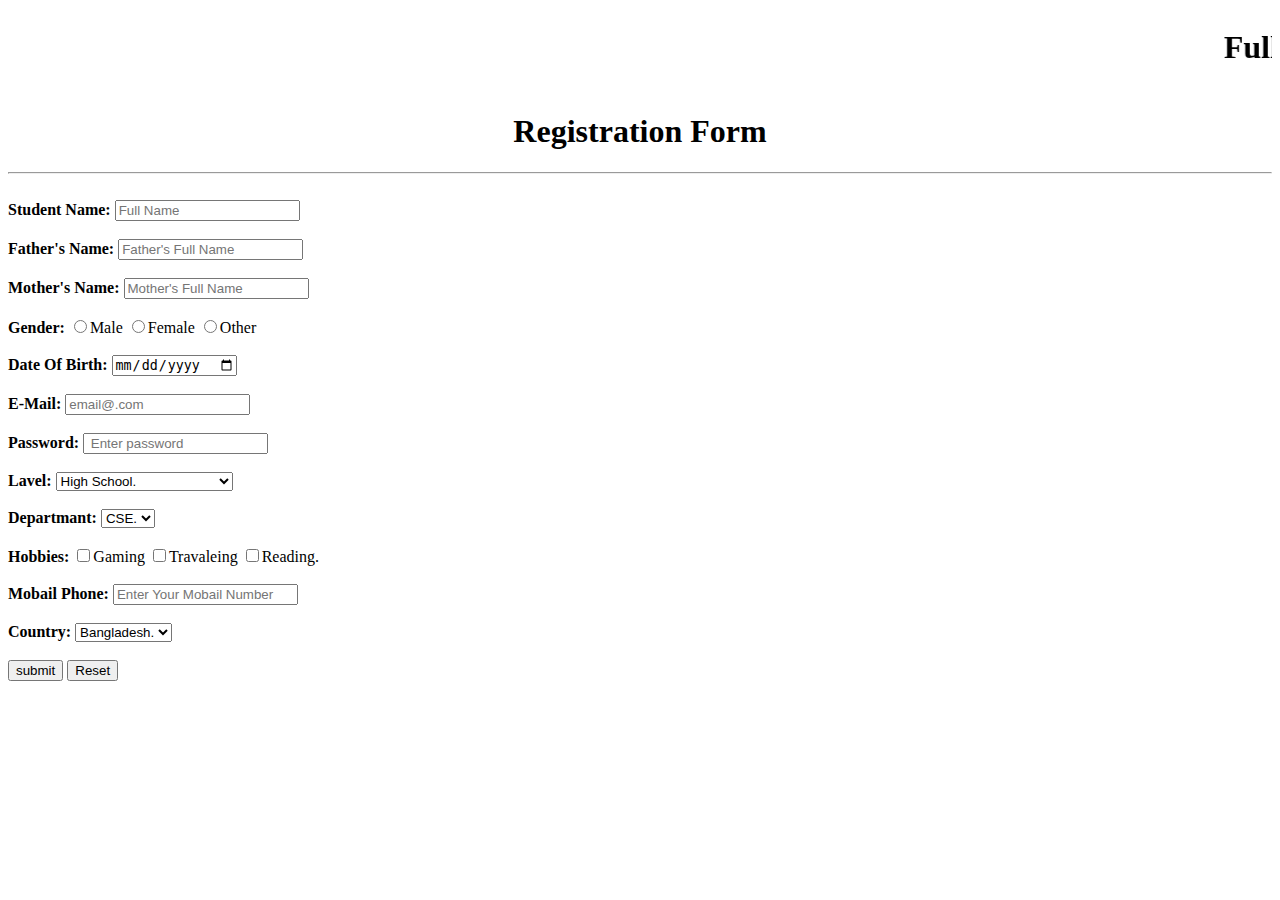
<file: class03/index.html>
<!DOCTYPE html>
<html lang="en">
<head>
    <meta charset="UTF-8">
    <meta http-equiv="X-UA-Compatible" content="IE=edge">
    <meta name="viewport" content="width=device-width, initial-scale=1.0">
    <title>Document</title>
</head>
<body >
   
   
    <marquee><h1>Full Stack Web Development Batch-5</h1></marquee>
    <h1 align="center">Registration Form</h1>
    <hr><br>
<label for="text"><b>Student Name:</b></label>
<input type="text" id="std-name" name="full name" placeholder="Full Name"><br><br>

<label><b>Father's Name:</b></label>
<input type="text" name="Father_name" placeholder="Father's Full Name"><br><br>
<label><b>Mother's Name:</b></label>
<input type="text" name="Mother_name" placeholder="Mother's Full Name"><br><br>
<label><b>Gender:</b></label>
<input type="radio" name="gender" value="male">Male
<input type="radio" name="gender" value="Female">Female
<input type="radio" name="gender" value="Other">Other<br><br>
<label><b>Date Of Birth:</b></label>
<input type="date" name="DOB"  ><br><br> 
<label><b>E-Mail:</b></label>
<input type="email" name="email" placeholder="email@.com"><br><br>
<label><b>Password:</b></label>
<input type="password" name="password" placeholder=" Enter password" required><br><br>
<label><b>Lavel:</b></label>
<select>
  <option>High School.</option>
  <option>Higher Secondary School.</option>
  <option>Bachelors.</option>
  <option>Phd.</option><br><br>          
</select><br><br>
<label><b>Departmant:</b></label>
<select>
    <option>CSE.</option>
    <option>EEE.</option>
    <option>CE.</option>
</select><br><br>
<label><b>Hobbies:</b></label>
<input type="checkbox" name="Gaming">Gaming
<input type="checkbox" name="Gaming">Travaleing
<input type="checkbox" name="Gaming">Reading.
<br><br>
<label><b>Mobail Phone:</b></label>
<input type="tel" name="tel" placeholder="Enter Your Mobail Number" ><br><br>
<label><b> Country:</b></label>
<select>
    <option>Bangladesh.</option>
    <option>India.</option>
    <option>Pakistan.</option>
    <option>USA.</option>
</select><br><br>

<input type="submit" value="submit">
<input type="reset" value="Reset">
</body>
</html>
</file>
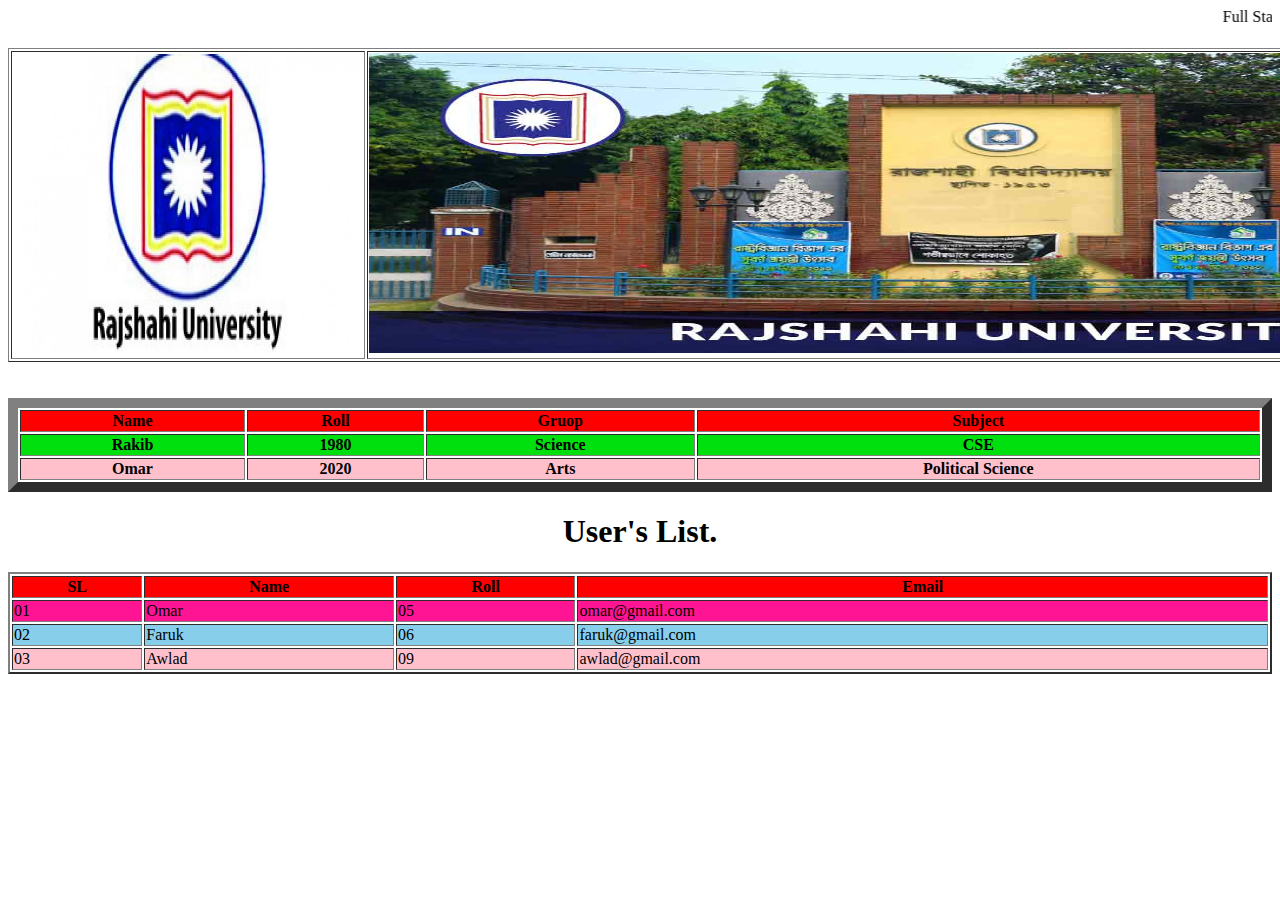
<file: class04/index.html>
<!DOCTYPE html>
<html lang="en">
<head>
    <meta charset="UTF-8">
    <meta http-equiv="X-UA-Compatible" content="IE=edge">
    <meta name="viewport" content="width=device-width, initial-scale=1.0">
    <title>Table</title>
</head>
<body >
    <marquee>Full Stack Wev Deblopment Coure_5</marquee>
<br><br>

<table border="1"width=100% ">

    <tr >
        <th width="20%" height="300px" bgcolor=""> <img src="RU logo.jpg" width="350" height="299"/>
        </th>
        
        
        <th width="80%" height="200" >
            <img src="RU banner.jpg" width="1225" height="300" />
        </th>
    </tr>
</table>








<br><br>
<table border="10" width="100%px" height="40px" >
    <tr>
        <th bgcolor="red">Name</th>
        <th bgcolor="red">Roll</th>
        <th bgcolor="red">Gruop</th>
        <th bgcolor="red">Subject</th>
    </tr>
    <tr bgcolor="orenge">
       
        <th>Rakib</th> 
        <th>1980</th> 
        <th>Science</th> 
        <th>CSE</th>
    </tr>
<tr bgcolor="pink">
   
    <th>Omar</th>
    <th>2020</th>
    <th>Arts</th>
    <th>Political Science</th>
</tr>
</table>
<h1 style="text-align: center;">User's List.</h1>
<table border="2" width="100%px" height="40px">
    <tr bgcolor="red">
        <th>SL</th>
        <th>Name</th>
        <th>Roll</th>
        <th>Email</th>
    </tr>
    <tr bgcolor="deeppink">
        <td>01</td>
        <td>Omar</td>
        <td>05</td>
        <td>omar@gmail.com</td>
    </tr>
    <tr bgcolor="skyblue">
        <td>02</td>
        <td>Faruk</td>
        <td  >06</td>
        <td>faruk@gmail.com</td>
    </tr>
    <tr bgcolor="pink">
        <td>03</td>
        <td >Awlad</td>
        <td>09</td>
        <td>awlad@gmail.com</td>
    </tr>
</table>

</body>
</html>
</file>
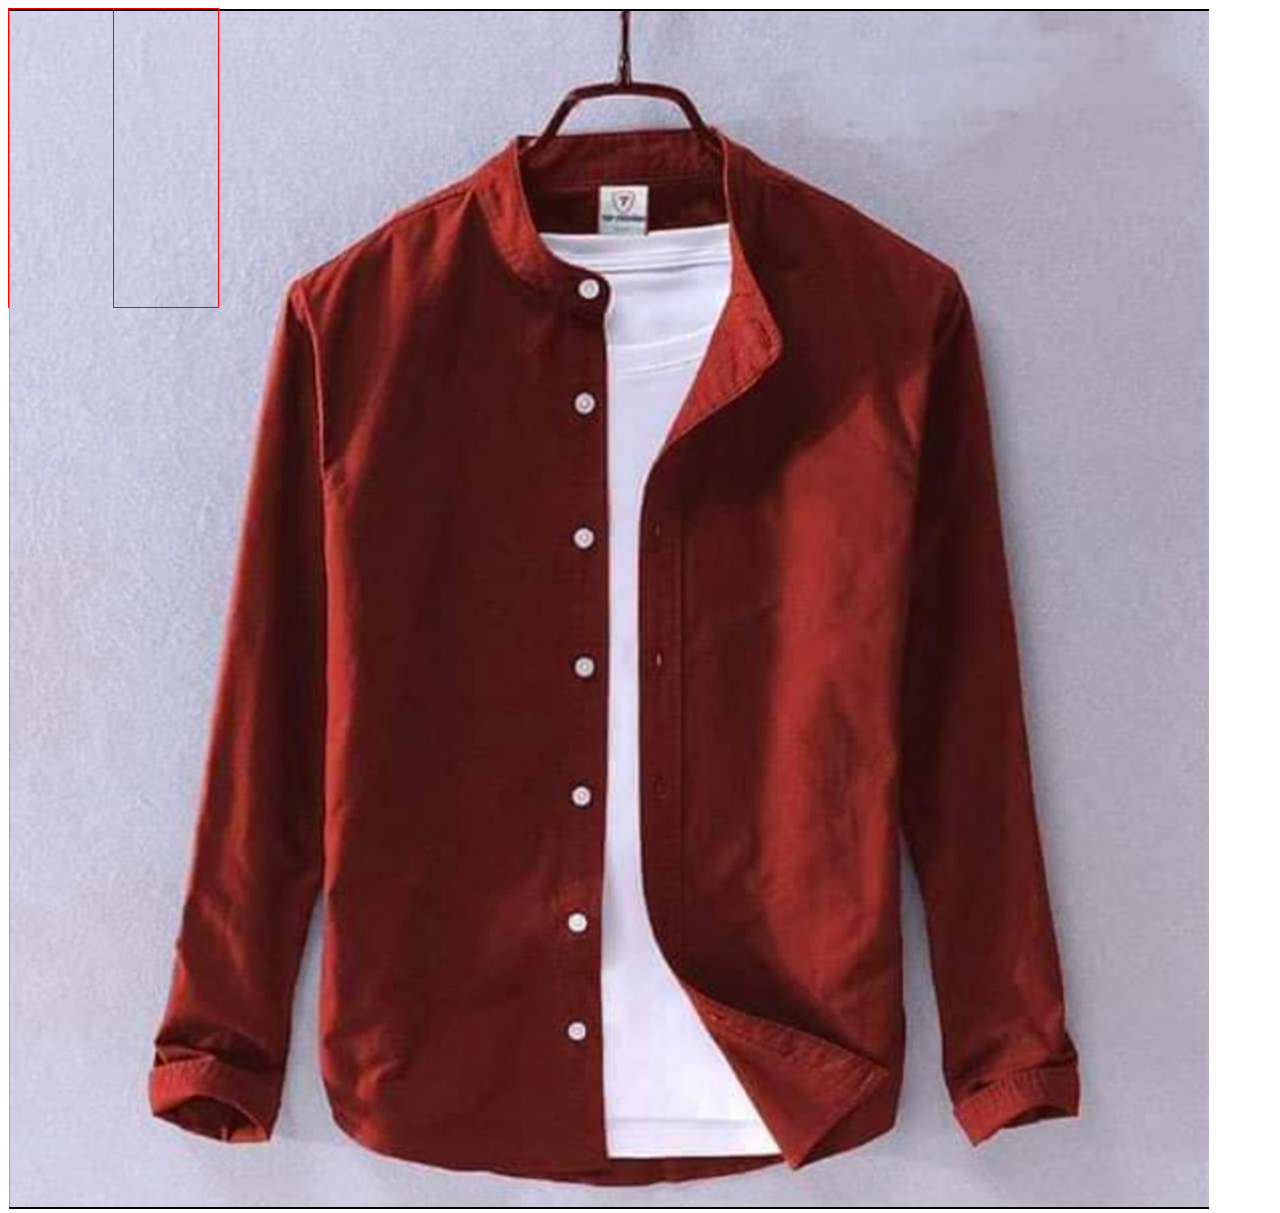
<file: class06/index.html>
<!DOCTYPE html>
<html lang="en">
<head>
    <meta charset="UTF-8">
    <meta http-equiv="X-UA-Compatible" content="IE=edge">
    <meta name="viewport" content="width=device-width, initial-scale=1.0">
    <title>Document</title>
    <link rel="stylesheet" href="style.css"/>
</head>
<body>

<div class="col-1" logo-height >
    <img src="shirt2.jpg">
</div>

<div class="col-1" banner-height ></div>


</body>
</html>
</file>
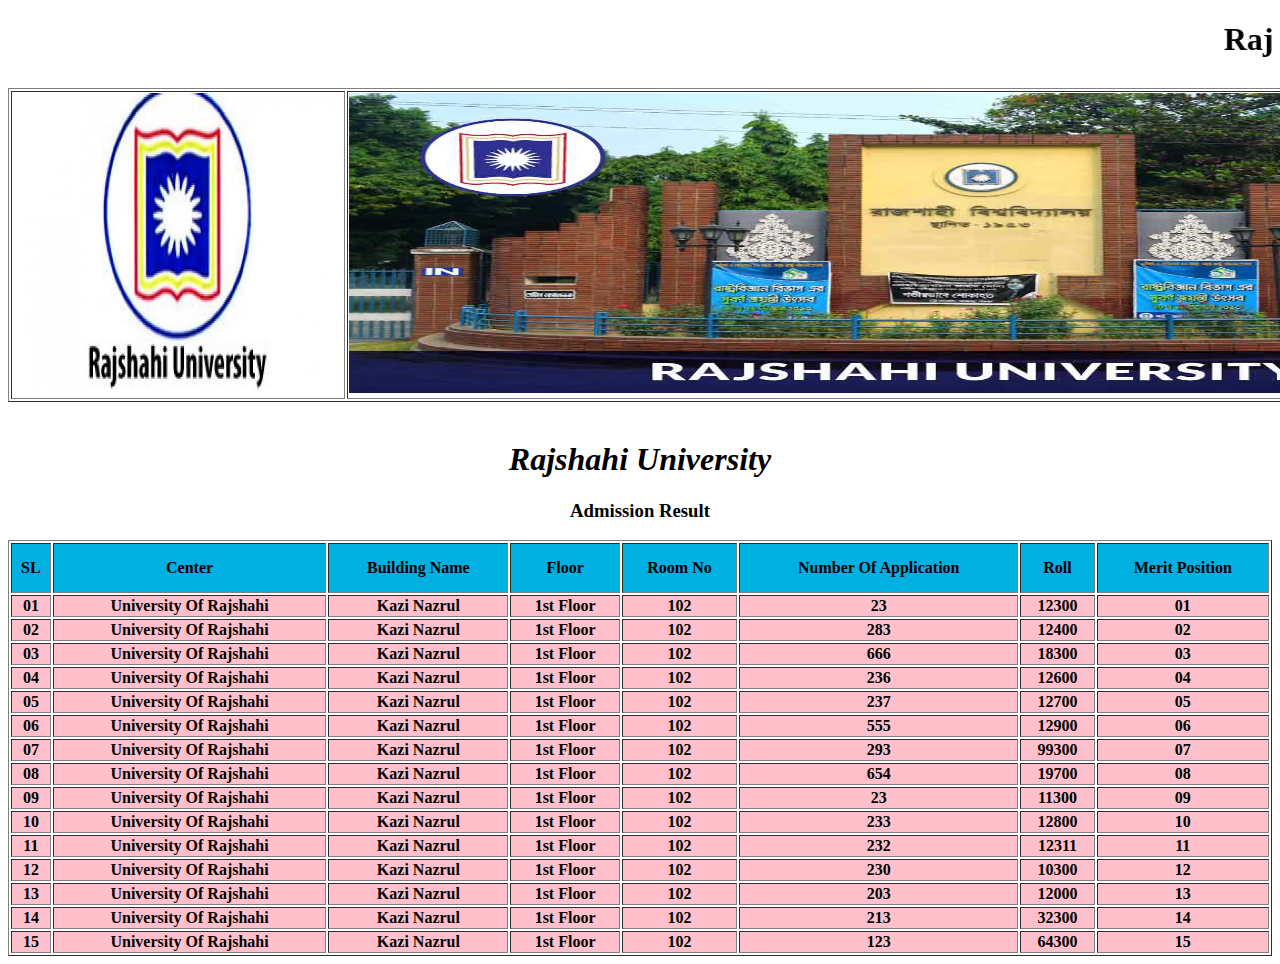
<file: HTML Assingment/index.html/index.html>
<!DOCTYPE html>
<html lang="en">
<head>
    <meta charset="UTF-8">
    <meta http-equiv="X-UA-Compatible" content="IE=edge">
    <meta name="viewport" content="width=device-width, initial-scale=1.0">
    <title>Document</title>
</head>
<body>
    <h1 ><marquee>Rajshahi University</marquee></h1>

    <table border="1" width="100%">
        <tr >
            <th width="20%" height="300px" bgcolor=""> <img src="RU logo.jpg" width="330" height="299"/>
            </th>
            
            
            <th width="80%" height="200" >
                <img src="RU banner.jpg" width="1225" height="300" />
            </th>
        </tr>
    </table><BR>
        <h1 style="text-align:center ;"><i>Rajshahi University</i></h1>
<h3 style="text-align:center ;">Admission Result</h3>


    <table border="1" width="100%" >
        <tr height="50px" bgcolor="sky blue">
              
            <th>SL</th>
            <th>Center</th>
            <th>Building Name</th>
            <th>Floor</th>
            <th>Room No</th>
            <th>Number Of Application</th>
            <th>Roll</th>
            <th>Merit Position</th>
        </tr>
        <tr bgcolor="pink">
              
            <th>01</th>
            <th>University Of Rajshahi</th>
            <th>Kazi Nazrul </th>
            <th>1st Floor</th>
            <th>102</th>
            <th>23</th>
            <th>12300</th>
            <th>01</th>
        </tr>
                    
        <tr bgcolor="pink">
              
            <th>02</th>
            <th>University Of Rajshahi</th>
            <th>Kazi Nazrul </th>
            <th>1st Floor</th>
            <th>102</th>
            <th>283</th>
            <th>12400</th>
            <th>02</th>
        </tr>
        <tr bgcolor="pink">
              
            <th>03</th>
            <th>University Of Rajshahi</th>
            <th>Kazi Nazrul </th>
            <th>1st Floor</th>
            <th>102</th>
            <th>666</th>
            <th>18300</th>
            <th>03</th>
        </tr>
        <tr bgcolor="pink" >
              
            <th>04</th>
            <th>University Of Rajshahi</th>
            <th>Kazi Nazrul </th>
            <th>1st Floor</th>
            <th>102</th>
            <th>236</th>
            <th>12600</th>
            <th>04</th>
        </tr>
        <tr bgcolor="pink">
              
            <th>05</th>
            <th>University Of Rajshahi</th>
            <th>Kazi Nazrul </th>
            <th>1st Floor</th>
            <th>102</th>
            <th>237</th>
            <th>12700</th>
            <th>05</th>
        </tr>
        <tr bgcolor="pink">
              
            <th>06</th>
            <th>University Of Rajshahi</th>
            <th>Kazi Nazrul </th>
            <th>1st Floor</th>
            <th>102</th>
            <th>555</th>
            <th>12900</th>
            <th>06</th>
        </tr>
        <tr bgcolor="pink">
              
            <th>07</th>
            <th>University Of Rajshahi</th>
            <th>Kazi Nazrul </th>
            <th>1st Floor</th>
            <th>102</th>
            <th>293</th>
            <th>99300</th>
            <th>07</th>
        </tr>
        <tr bgcolor="pink">
              
            <th>08</th>
            <th>University Of Rajshahi</th>
            <th>Kazi Nazrul </th>
            <th>1st Floor</th>
            <th>102</th>
            <th>654</th>
            <th>19700</th>
            <th>08</th>
        </tr>
        <tr bgcolor="pink">
              
            <th>09</th>
            <th>University Of Rajshahi</th>
            <th>Kazi Nazrul </th>
            <th>1st Floor</th>
            <th>102</th>
            <th>23</th>
            <th>11300</th>
            <th>09</th>
        </tr>
        <tr bgcolor="pink">
              
            <th>10</th>
            <th>University Of Rajshahi</th>
            <th>Kazi Nazrul </th>
            <th>1st Floor</th>
            <th>102</th>
            <th>233</th>
            <th>12800</th>
            <th>10</th>
        </tr>
        <tr bgcolor="pink">
              
            <th>11</th>
            <th>University Of Rajshahi</th>
            <th>Kazi Nazrul </th>
            <th>1st Floor</th>
            <th>102</th>
            <th>232</th>
            <th>12311</th>
            <th>11</th>
        </tr>
        <tr bgcolor="pink">
              
            <th>12</th>
            <th>University Of Rajshahi</th>
            <th>Kazi Nazrul </th>
            <th>1st Floor</th>
            <th>102</th>
            <th>230</th>
            <th>10300</th>
            <th>12</th>
        </tr>
        <tr bgcolor="pink">
              
            <th>13</th>
            <th>University Of Rajshahi</th>
            <th>Kazi Nazrul </th>
            <th>1st Floor</th>
            <th>102</th>
            <th>203</th>
            <th>12000</th>
            <th>13</th>
        </tr>
        <tr bgcolor="pink">
              
            <th>14</th>
            <th>University Of Rajshahi</th>
            <th>Kazi Nazrul </th>
            <th>1st Floor</th>
            <th>102</th>
            <th>213</th>
            <th>32300</th>
            <th>14</th>
        </tr>
        <tr bgcolor="pink">
              
            <th>15</th>
            <th>University Of Rajshahi</th>
            <th>Kazi Nazrul </th>
            <th>1st Floor</th>
            <th>102</th>
            <th>123</th>
            <th>64300</th>
            <th>15</th>
        </tr>
        
    </table>


</body>
</html>
</file>
<file: class06/style.css>
.col-1{
    width: 8.33%;
    height: 300px;
}
.col-2{
    width: 16.64%;
   
}
.col-3{
    width: 25%;
}
.col-4{
    width: 33.33%;
   
}
.col-5{
    width: 41.64%;
}
.col-6{
    width: 50%;
}
.col-7{
    width: 58.33%;
}
.col-8{
    width: 66.64%;
}
.col-9{
    width: 75%;
   
}
.col-10{
    width: 83.33%;
   

}

.col-11{
    width: 91.64%;
   
}

.col-12{
    width: 100%;
    
   
}

[class*="col-"]{
    float: left;
    box-sizing: border-box;
    border: 1px solid red;
</file>
